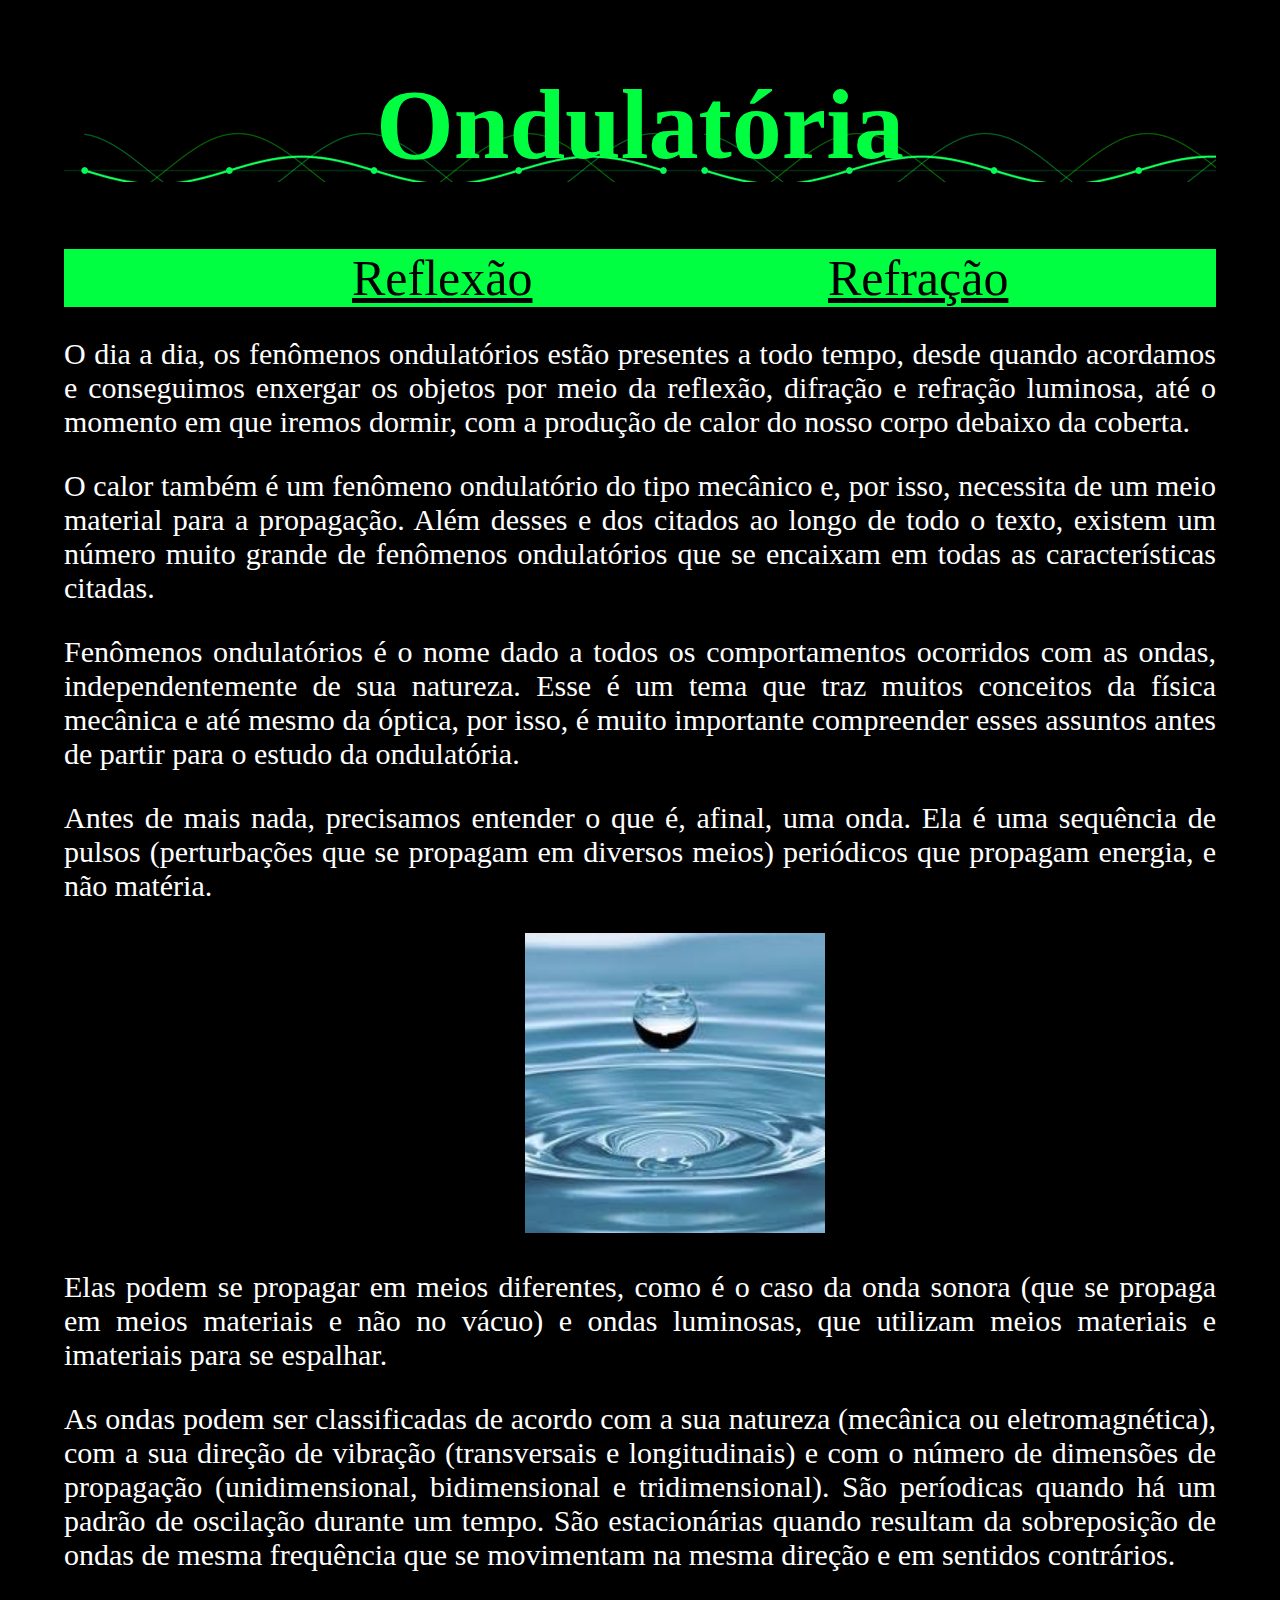
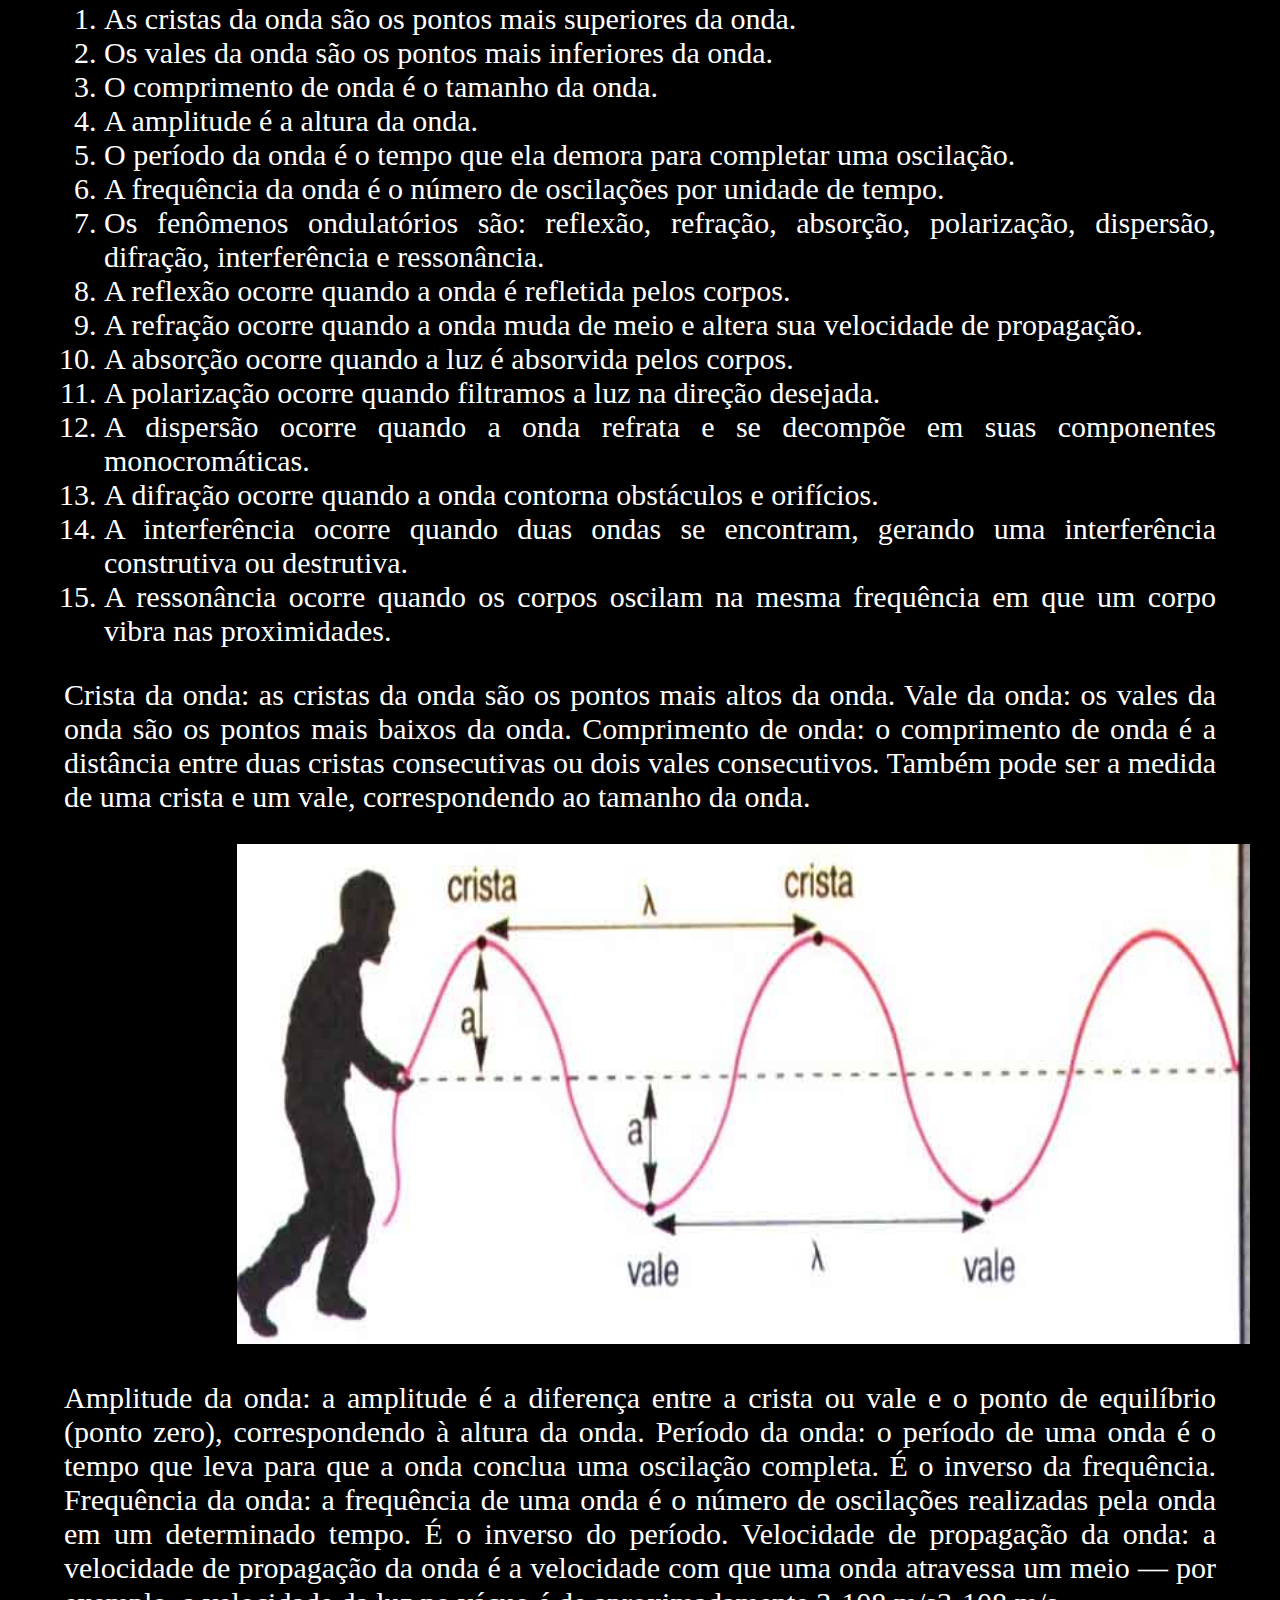
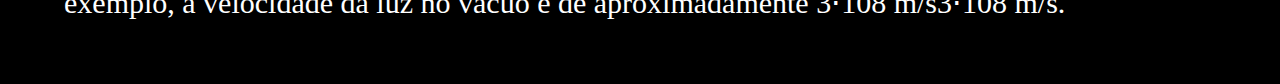
<file: index.html>
<!DOCTYPE html>
<html>
<head>
<link rel="stylesheet" href="css.css">
</head>

<body>
    <h1>Ondulatória</h1>
    <header>
        <a class="b" href="Reflexao.html">Reflexão</a>
        <a class="a" href="Refracao.html">Refração</a>
            <title>Ondulatoria</title>
    </header>
    <main>
        
<p> O dia a dia, os fenômenos ondulatórios estão presentes a todo tempo, desde quando acordamos e conseguimos enxergar os objetos por meio da reflexão, difração e refração luminosa, até o momento em que iremos dormir, com a produção de calor do nosso corpo debaixo da coberta.</p>

<p>O calor também é um fenômeno ondulatório do tipo mecânico e, por isso, necessita de um meio material para a propagação. Além desses e dos citados ao longo de todo o texto, existem um número muito grande de fenômenos ondulatórios que se encaixam em todas as características citadas.</p>

<p>Fenômenos ondulatórios é o nome dado a todos os comportamentos ocorridos com as ondas, independentemente de sua natureza. Esse é um tema que traz muitos conceitos da física mecânica e até mesmo da óptica, por isso, é muito importante compreender esses assuntos antes de partir para o estudo da ondulatória.</p>
Antes de mais nada, precisamos entender o que é, afinal, uma onda. Ela é uma sequência de pulsos (perturbações que se propagam em diversos meios) periódicos que propagam energia, e não matéria.</p>
<img class="img1o" src="o1.jpg" alt="crista" title="FIGURA1" />
<p>Elas podem se propagar em meios diferentes, como é o caso da onda sonora (que se propaga em meios materiais e não no vácuo) e ondas luminosas, que utilizam meios materiais e imateriais para se espalhar.</p>
As ondas podem ser classificadas de acordo com a sua natureza (mecânica ou eletromagnética), com a sua direção de vibração (transversais e longitudinais) e com o número de dimensões de propagação (unidimensional, bidimensional e tridimensional).
São períodicas quando há um padrão de oscilação durante um tempo.
São estacionárias quando resultam da sobreposição de ondas de mesma frequência que se movimentam na mesma direção e em sentidos contrários.
<ol>
<li>As cristas da onda são os pontos mais superiores da onda.</li>
<li>Os vales da onda são os pontos mais inferiores da onda.</li>
<li>O comprimento de onda é o tamanho da onda.</li>
<li>A amplitude é a altura da onda.</li>
<li>O período da onda é o tempo que ela demora para completar uma oscilação.</li>
<li>A frequência da onda é o número de oscilações por unidade de tempo.</li>
<li>Os fenômenos ondulatórios são: reflexão, refração, absorção, polarização, dispersão, difração, interferência e ressonância.</li>
<li>A reflexão ocorre quando a onda é refletida pelos corpos.</li>
<li>A refração ocorre quando a onda muda de meio e altera sua velocidade de propagação.</li>
<li>A absorção ocorre quando a luz é absorvida pelos corpos.</li>
<li>A polarização ocorre quando filtramos a luz na direção desejada.</li>
<li>A dispersão ocorre quando a onda refrata e se decompõe em suas componentes monocromáticas.  </li>
<li>A difração ocorre quando a onda contorna obstáculos e orifícios.</li>
<li>A interferência ocorre quando duas ondas se encontram, gerando uma interferência construtiva ou destrutiva.</li>
<li>A ressonância ocorre quando os corpos oscilam na mesma frequência em que um corpo vibra nas proximidades.</li>
</ol>
<p>Crista da onda: as cristas da onda são os pontos mais altos da onda.
Vale da onda: os vales da onda são os pontos mais baixos da onda.
Comprimento de onda: o comprimento de onda é a distância entre duas cristas consecutivas ou dois vales consecutivos. Também pode ser a medida de uma crista e um vale, correspondendo ao tamanho da onda.</p>
<img class="img2o" src="2o.jpg" alt="crista" title="FIGURA1" />

<p>Amplitude da onda: a amplitude é a diferença entre a crista ou vale e o ponto de equilíbrio (ponto zero), correspondendo à altura da onda.
Período da onda: o período de uma onda é o tempo que leva para que a onda conclua uma oscilação completa. É o inverso da frequência.
Frequência da onda: a frequência de uma onda é o número de oscilações realizadas pela onda em um determinado tempo. É o inverso do período.
Velocidade de propagação da onda: a velocidade de propagação da onda é a velocidade com que uma onda atravessa um meio — por exemplo, a velocidade da luz no vácuo é de aproximadamente 3⋅108 m/s3⋅108 m/s.</p>


</main>
</body>
</html>
</file>
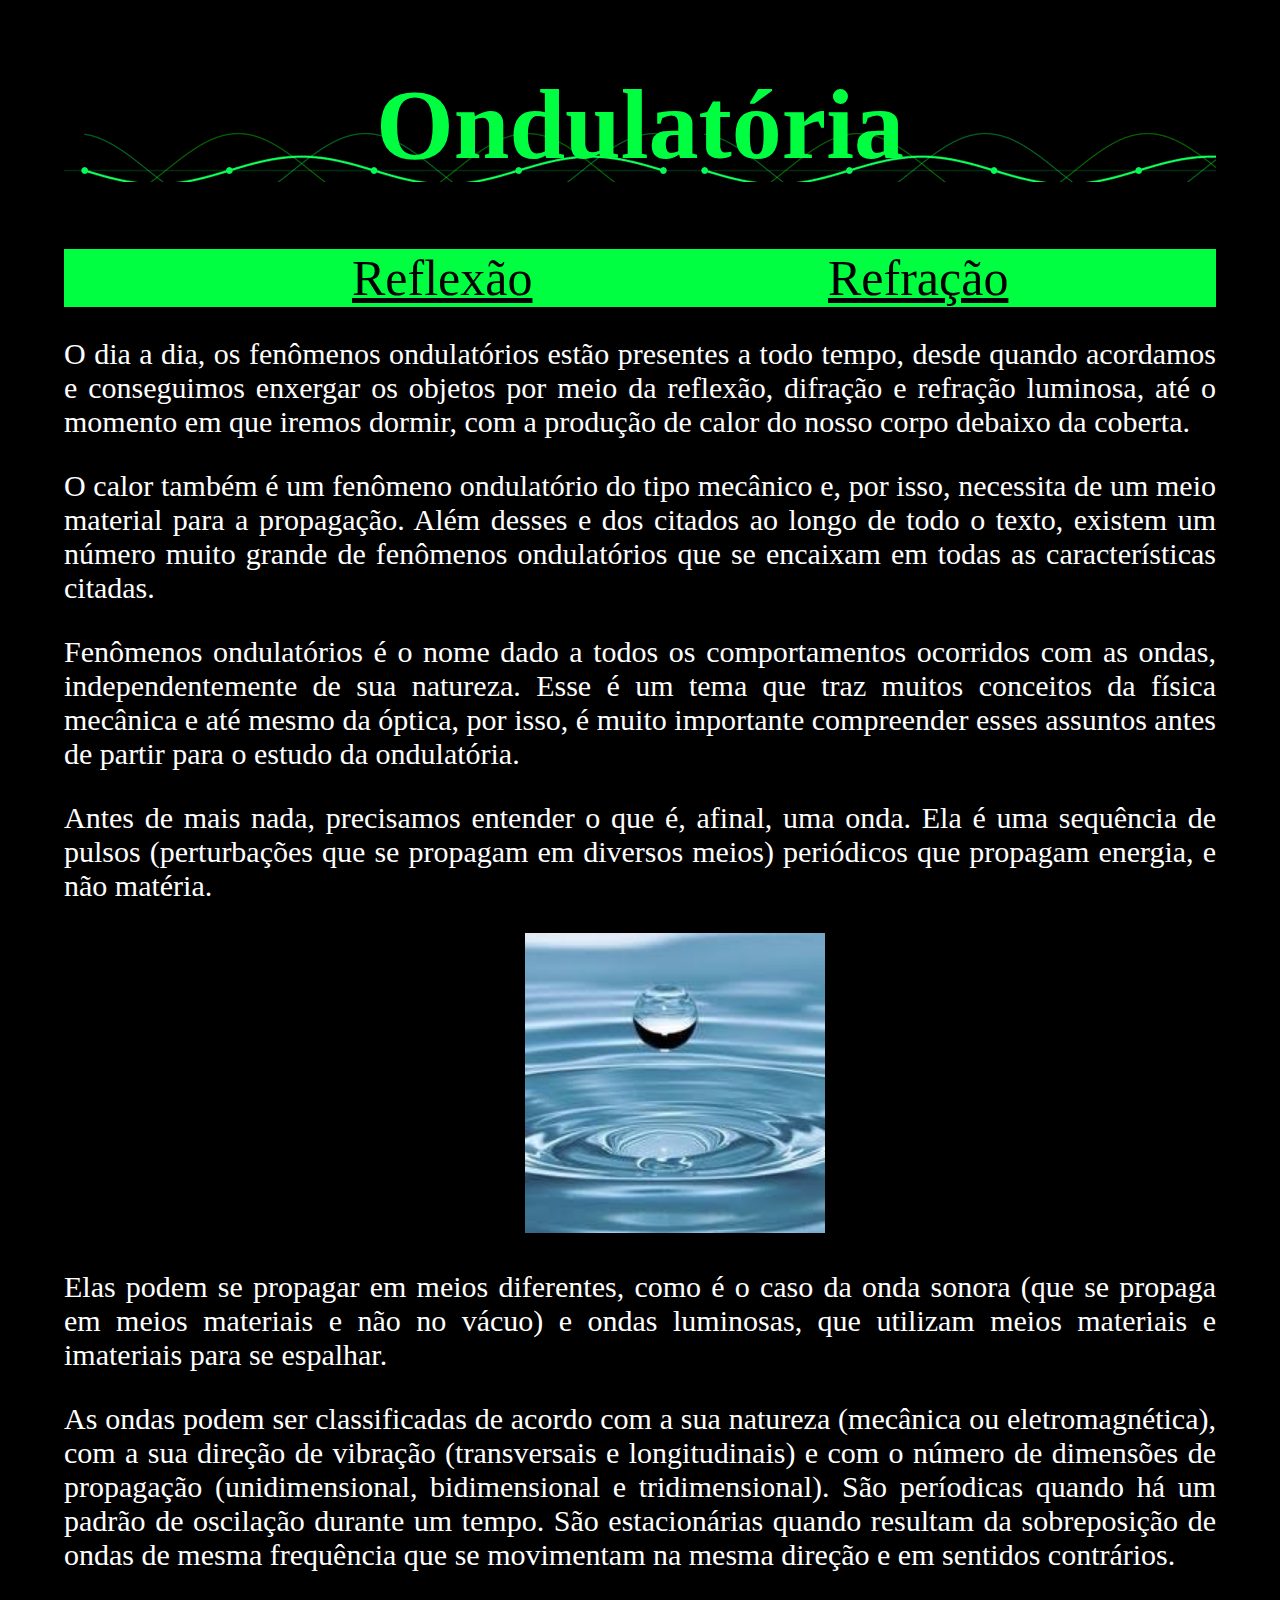
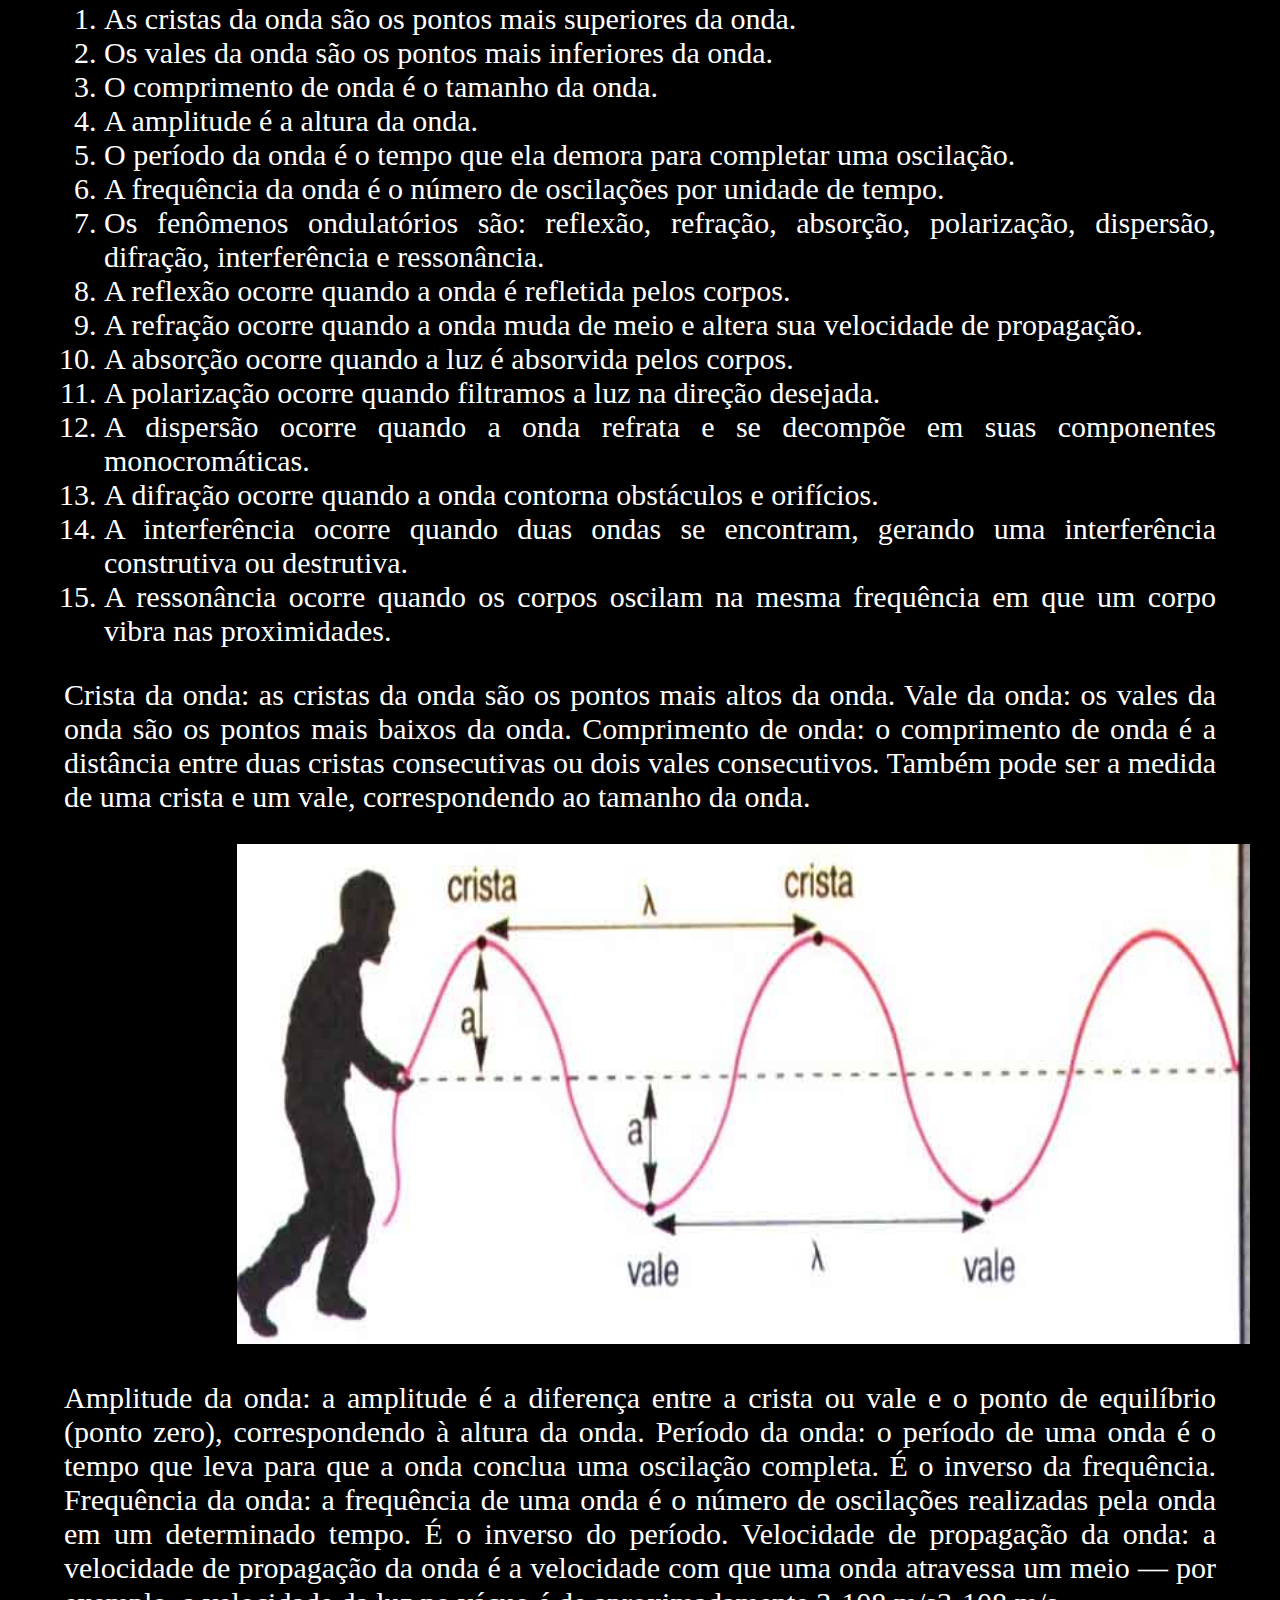
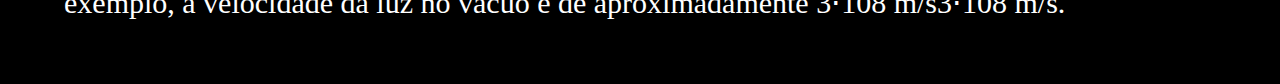
<file: Index.html>
<!DOCTYPE html>
<html>
<head>
<link rel="stylesheet" href="css.css">
</head>

<body>
    <h1>Ondulatória</h1>
    <header>
        <a class="b" href="file:///C:/Users/Isa/Desktop/Fisica--main/Reflexao ">Reflexão</a>
        <a class="a" href="file:///C:/Users/Isa/Desktop/Fisica--main/refracao.html">Refração</a>
            <title>Ondulatoria</title>
    </header>
    <main>
        
<p> O dia a dia, os fenômenos ondulatórios estão presentes a todo tempo, desde quando acordamos e conseguimos enxergar os objetos por meio da reflexão, difração e refração luminosa, até o momento em que iremos dormir, com a produção de calor do nosso corpo debaixo da coberta.</p>

<p>O calor também é um fenômeno ondulatório do tipo mecânico e, por isso, necessita de um meio material para a propagação. Além desses e dos citados ao longo de todo o texto, existem um número muito grande de fenômenos ondulatórios que se encaixam em todas as características citadas.</p>

<p>Fenômenos ondulatórios é o nome dado a todos os comportamentos ocorridos com as ondas, independentemente de sua natureza. Esse é um tema que traz muitos conceitos da física mecânica e até mesmo da óptica, por isso, é muito importante compreender esses assuntos antes de partir para o estudo da ondulatória.</p>
Antes de mais nada, precisamos entender o que é, afinal, uma onda. Ela é uma sequência de pulsos (perturbações que se propagam em diversos meios) periódicos que propagam energia, e não matéria.</p>
<img class="img1o" src="o1.jpg" alt="crista" title="FIGURA1" />
<p>Elas podem se propagar em meios diferentes, como é o caso da onda sonora (que se propaga em meios materiais e não no vácuo) e ondas luminosas, que utilizam meios materiais e imateriais para se espalhar.</p>
As ondas podem ser classificadas de acordo com a sua natureza (mecânica ou eletromagnética), com a sua direção de vibração (transversais e longitudinais) e com o número de dimensões de propagação (unidimensional, bidimensional e tridimensional).
São períodicas quando há um padrão de oscilação durante um tempo.
São estacionárias quando resultam da sobreposição de ondas de mesma frequência que se movimentam na mesma direção e em sentidos contrários.
<ol>
<li>As cristas da onda são os pontos mais superiores da onda.</li>
<li>Os vales da onda são os pontos mais inferiores da onda.</li>
<li>O comprimento de onda é o tamanho da onda.</li>
<li>A amplitude é a altura da onda.</li>
<li>O período da onda é o tempo que ela demora para completar uma oscilação.</li>
<li>A frequência da onda é o número de oscilações por unidade de tempo.</li>
<li>Os fenômenos ondulatórios são: reflexão, refração, absorção, polarização, dispersão, difração, interferência e ressonância.</li>
<li>A reflexão ocorre quando a onda é refletida pelos corpos.</li>
<li>A refração ocorre quando a onda muda de meio e altera sua velocidade de propagação.</li>
<li>A absorção ocorre quando a luz é absorvida pelos corpos.</li>
<li>A polarização ocorre quando filtramos a luz na direção desejada.</li>
<li>A dispersão ocorre quando a onda refrata e se decompõe em suas componentes monocromáticas.  </li>
<li>A difração ocorre quando a onda contorna obstáculos e orifícios.</li>
<li>A interferência ocorre quando duas ondas se encontram, gerando uma interferência construtiva ou destrutiva.</li>
<li>A ressonância ocorre quando os corpos oscilam na mesma frequência em que um corpo vibra nas proximidades.</li>
</ol>
<p>Crista da onda: as cristas da onda são os pontos mais altos da onda.
Vale da onda: os vales da onda são os pontos mais baixos da onda.
Comprimento de onda: o comprimento de onda é a distância entre duas cristas consecutivas ou dois vales consecutivos. Também pode ser a medida de uma crista e um vale, correspondendo ao tamanho da onda.</p>
<img class="img2o" src="2o.jpg" alt="crista" title="FIGURA1" />

<p>Amplitude da onda: a amplitude é a diferença entre a crista ou vale e o ponto de equilíbrio (ponto zero), correspondendo à altura da onda.
Período da onda: o período de uma onda é o tempo que leva para que a onda conclua uma oscilação completa. É o inverso da frequência.
Frequência da onda: a frequência de uma onda é o número de oscilações realizadas pela onda em um determinado tempo. É o inverso do período.
Velocidade de propagação da onda: a velocidade de propagação da onda é a velocidade com que uma onda atravessa um meio — por exemplo, a velocidade da luz no vácuo é de aproximadamente 3⋅108 m/s3⋅108 m/s.</p>


</main>
</body>
</html>
</file>
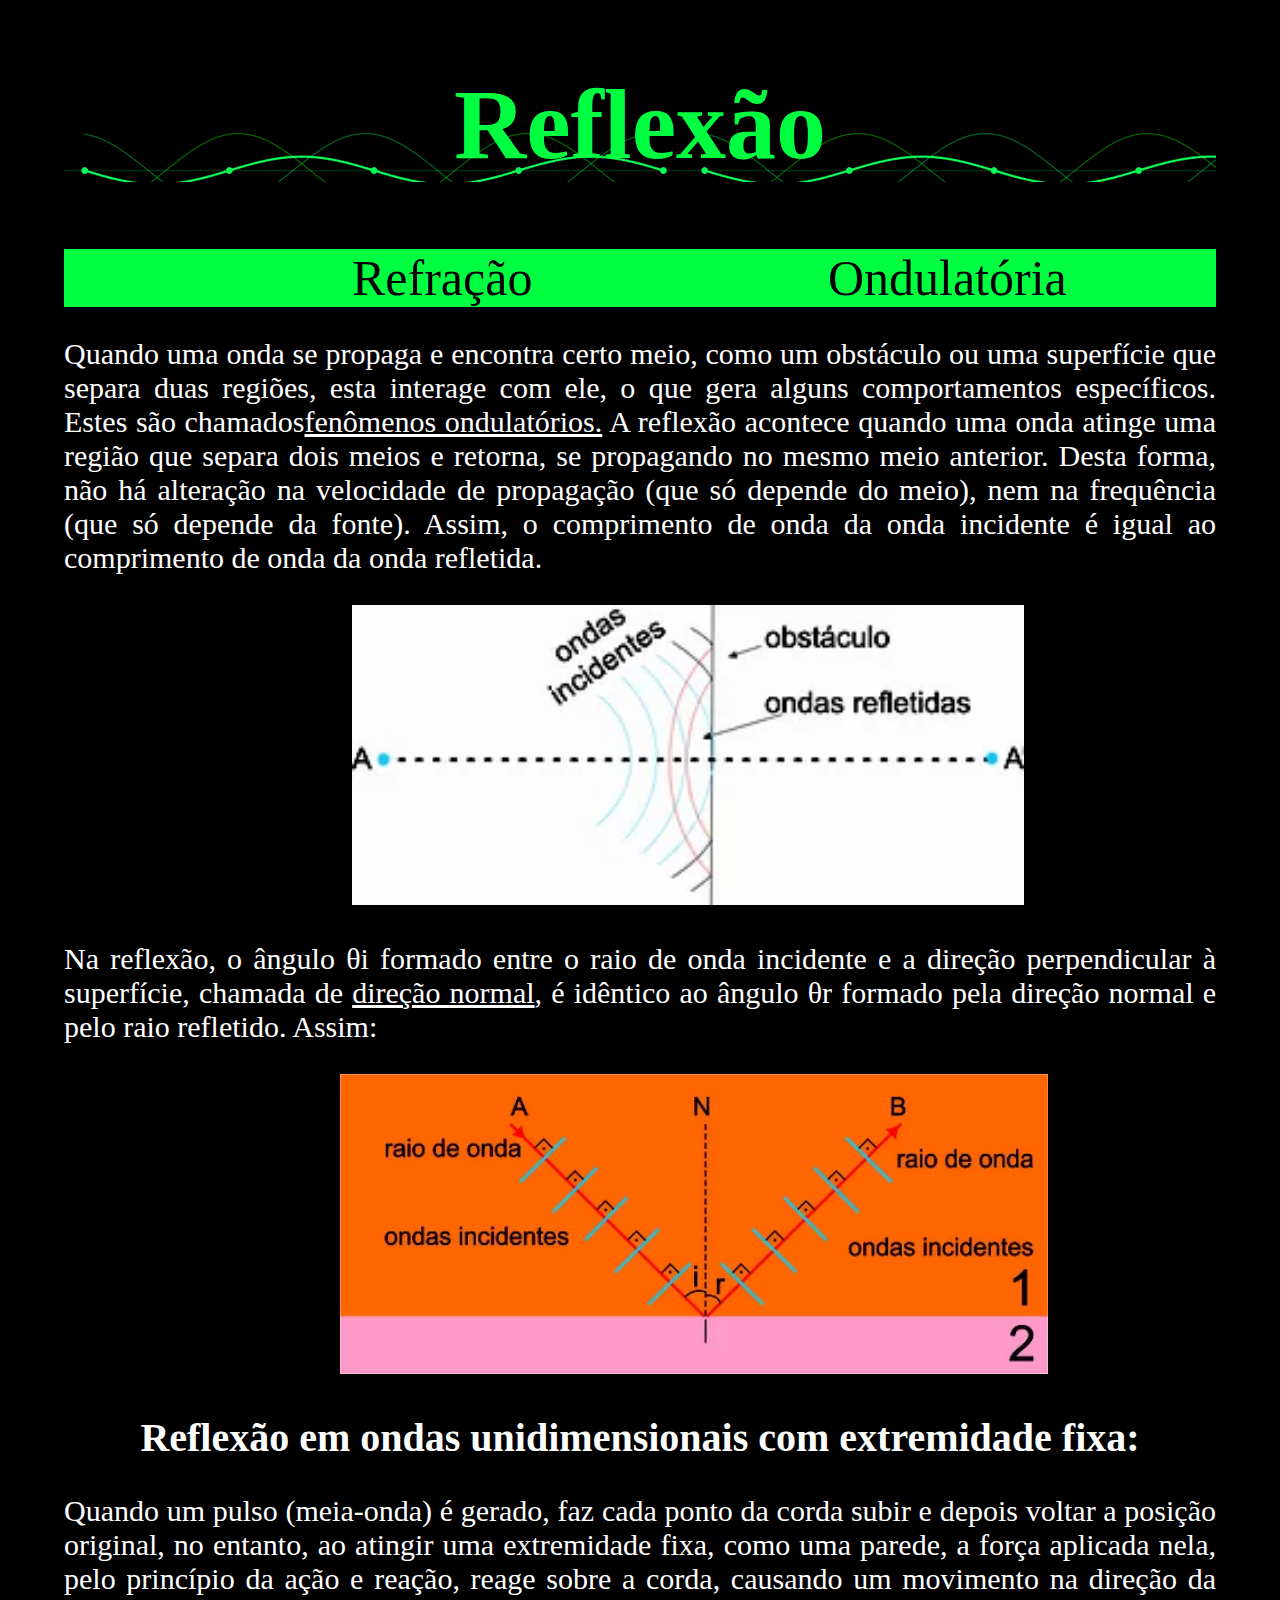
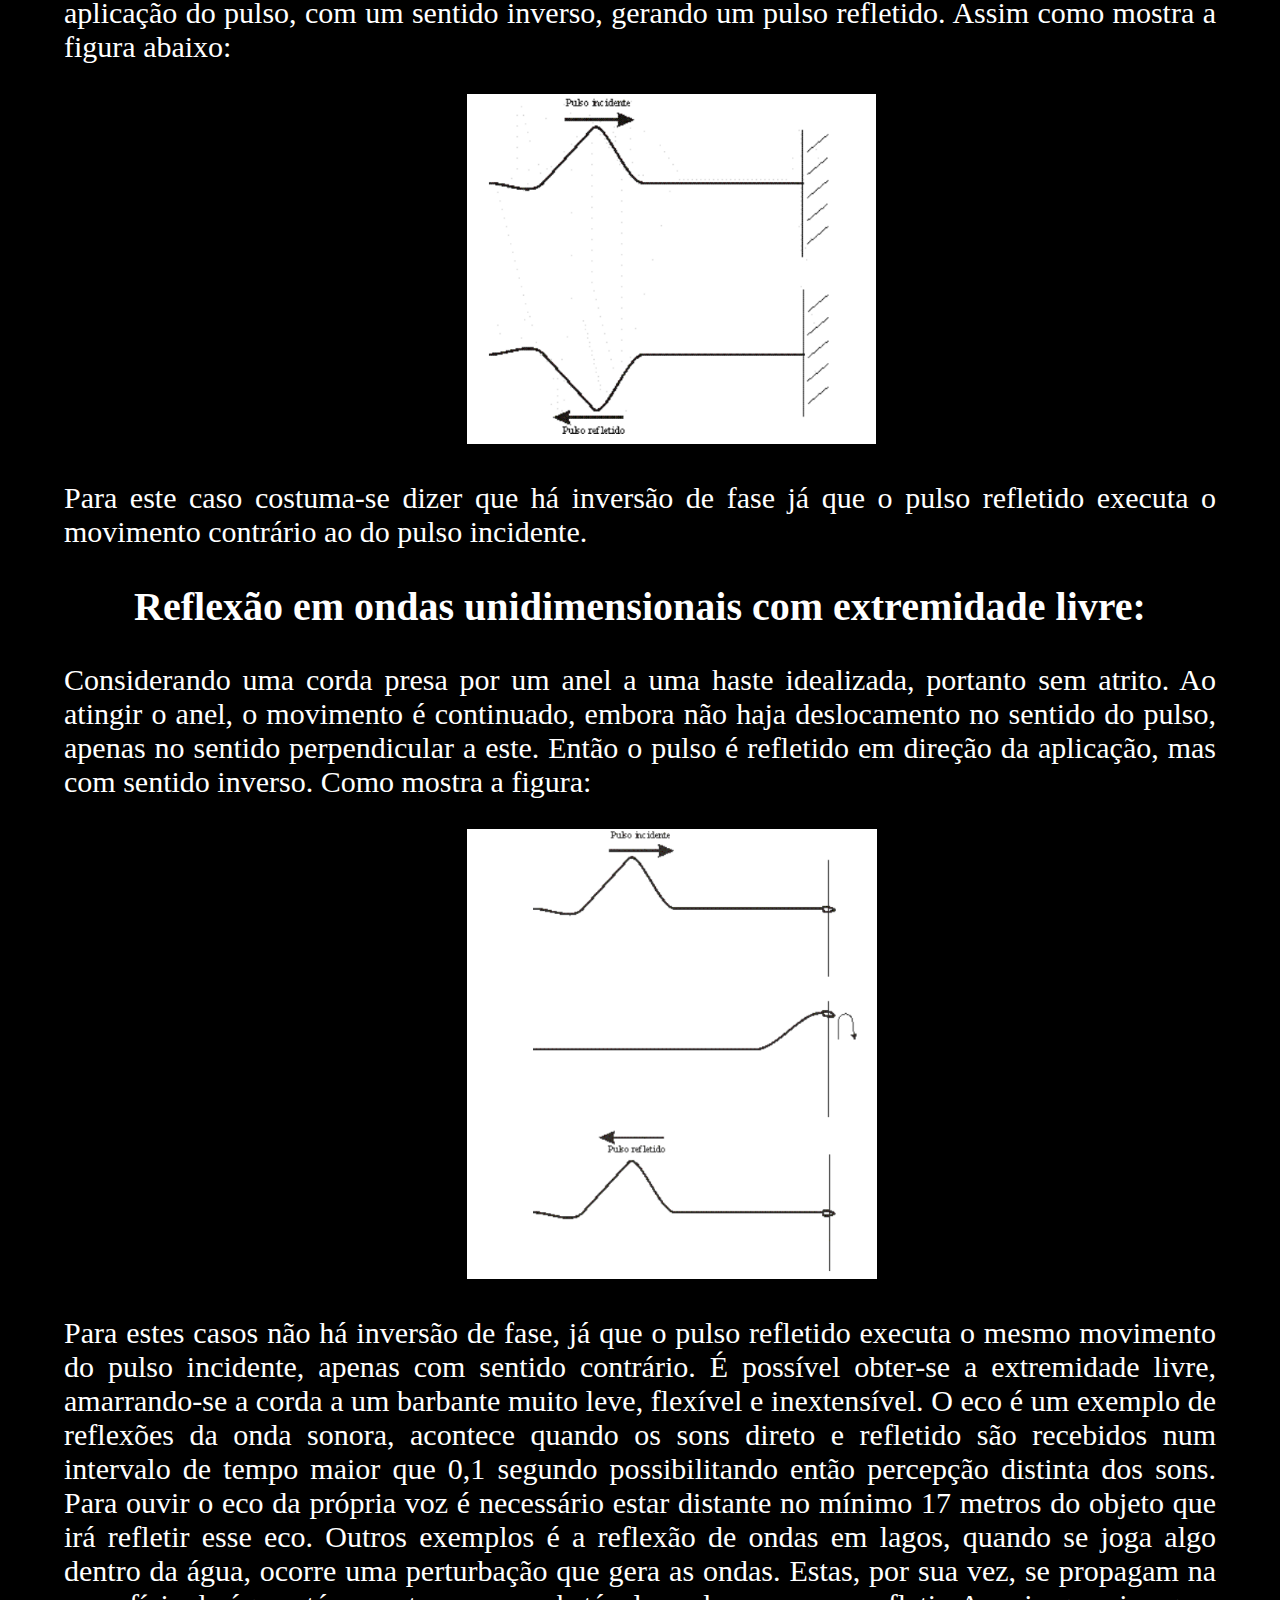
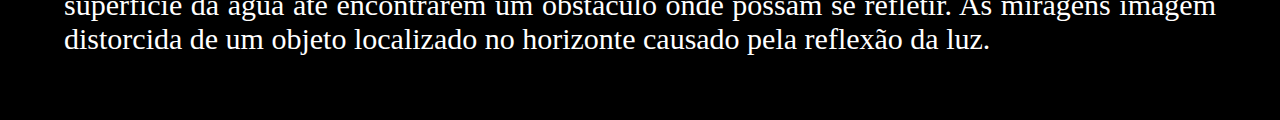
<file: Reflexao.html>
<!DOCTYPE html>
<html>
<head>
<link rel="stylesheet" href="css2.css">
<meta charset="UTF-8"/>
<title>Reflexão</title>
</head>
<body>
    <!DOCTYPE html>
    <html>
    <head>
    <link rel="stylesheet" href="css.css">
    </head>
    
    <body>
 <h1>Reflexão</h1>
 <header>
    <a class="b"Refracao.html">Refração</a>
    <a class="a"index.html>Ondulatória</a>
        <title>Ondulatória</title>
</header>
<main>
<p>Quando uma onda se propaga e encontra certo meio, como um obstáculo ou uma superfície que separa duas regiões, esta interage com ele, o que gera alguns comportamentos específicos. Estes são chamados<u>fenômenos ondulatórios.</u> A reflexão acontece quando uma onda atinge uma região que separa dois meios e retorna, se propagando no mesmo meio anterior. Desta forma, não há alteração na velocidade de propagação (que só depende do meio), nem na frequência (que só depende da fonte). Assim, o comprimento de onda da onda incidente é igual ao comprimento de onda da onda refletida.</p>
<img class="img1x" src="x1.webp" alt="imagem reflexão" title="FIGURA1" />  
<p>Na reflexão, o ângulo θi formado entre o raio de onda incidente e a direção perpendicular à superfície, chamada de <u>direção normal</u>, é idêntico ao ângulo θr formado pela direção normal e pelo raio refletido. Assim:</p>   
<img class="img2x" src="x2.webp" alt="IMAGEM ONDAS" title="figura2"  />
<h2>Reflexão em ondas unidimensionais com extremidade fixa:</h2>
<p>Quando um pulso (meia-onda) é gerado, faz cada ponto da corda subir e depois voltar a posição original, no entanto, ao atingir uma extremidade fixa, como uma parede, a força aplicada nela, pelo princípio da ação e reação, reage sobre a corda, causando um movimento na direção da aplicação do pulso, com um sentido inverso, gerando um pulso refletido. Assim como mostra a figura abaixo:</p>
<img class="img3x" src="x3.png" alt="fig3" title="fig3" />
<p>Para este caso costuma-se dizer que há inversão de fase já que o pulso refletido executa o movimento contrário ao do pulso incidente.</p>
<h2>Reflexão em ondas unidimensionais com extremidade livre:</h2>
<p>Considerando uma corda presa por um anel a uma haste idealizada, portanto sem atrito.      Ao atingir o anel, o movimento é continuado, embora não haja deslocamento no sentido do pulso, apenas no sentido perpendicular a este. Então o pulso é refletido em direção da aplicação, mas com sentido inverso. Como mostra a figura:</p>
<img class="img4x" src="x4.png" alt="fig4" title="fig4" />
<p>Para estes casos não há inversão de fase, já que o pulso refletido executa o mesmo movimento do pulso incidente, apenas com sentido contrário.      É possível obter-se a extremidade livre, amarrando-se a corda a um barbante muito leve, flexível e inextensível.       O eco é um exemplo de reflexões da onda sonora, acontece quando os sons direto e refletido são recebidos num intervalo de tempo maior que 0,1 segundo possibilitando então percepção distinta dos sons. Para ouvir o eco da própria voz é necessário estar distante no mínimo 17 metros do objeto que irá refletir esse eco.       Outros exemplos é a reflexão de ondas em lagos, quando se joga algo dentro da água, ocorre uma perturbação que gera as ondas. Estas, por sua vez, se propagam na superfície da água até encontrarem um obstáculo onde possam se refletir. As miragens imagem distorcida de um objeto localizado no horizonte causado pela reflexão da luz.</p>
    
    
    </main>
    </body>
    </html>
</file>
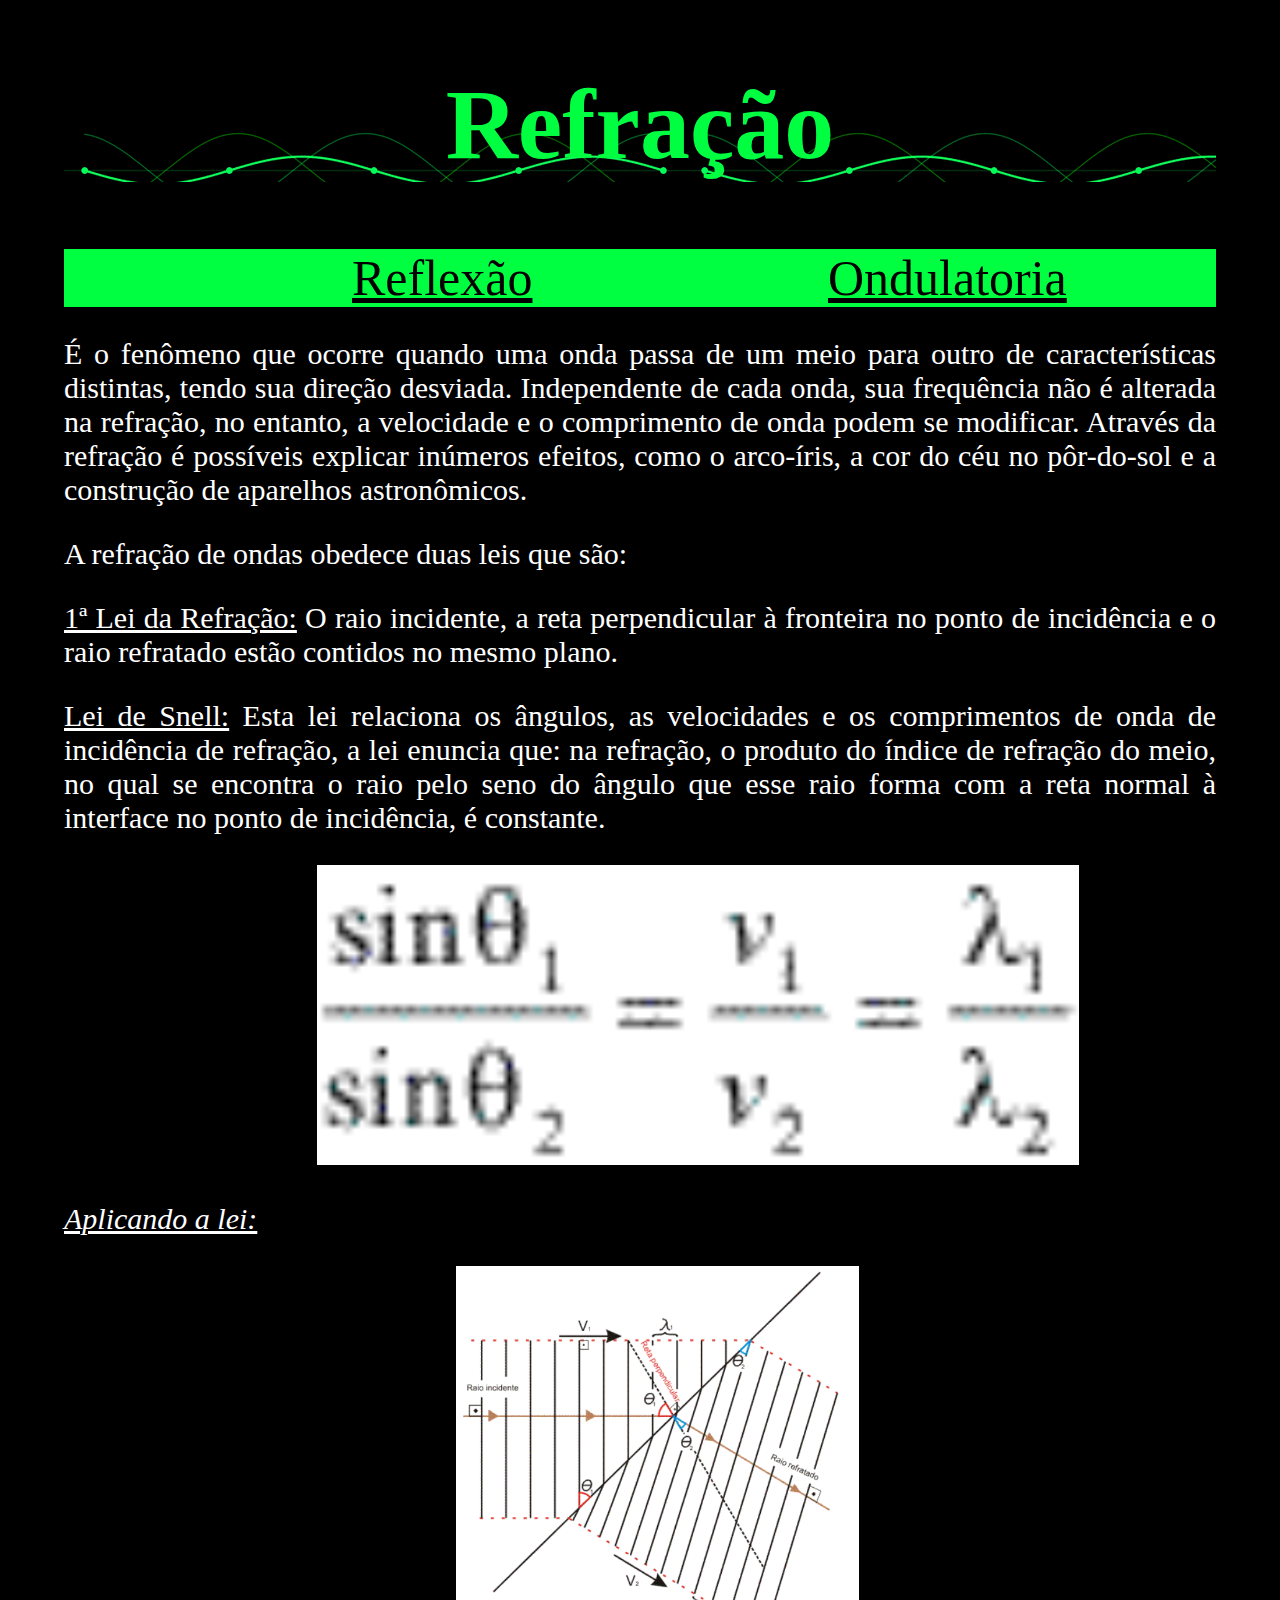
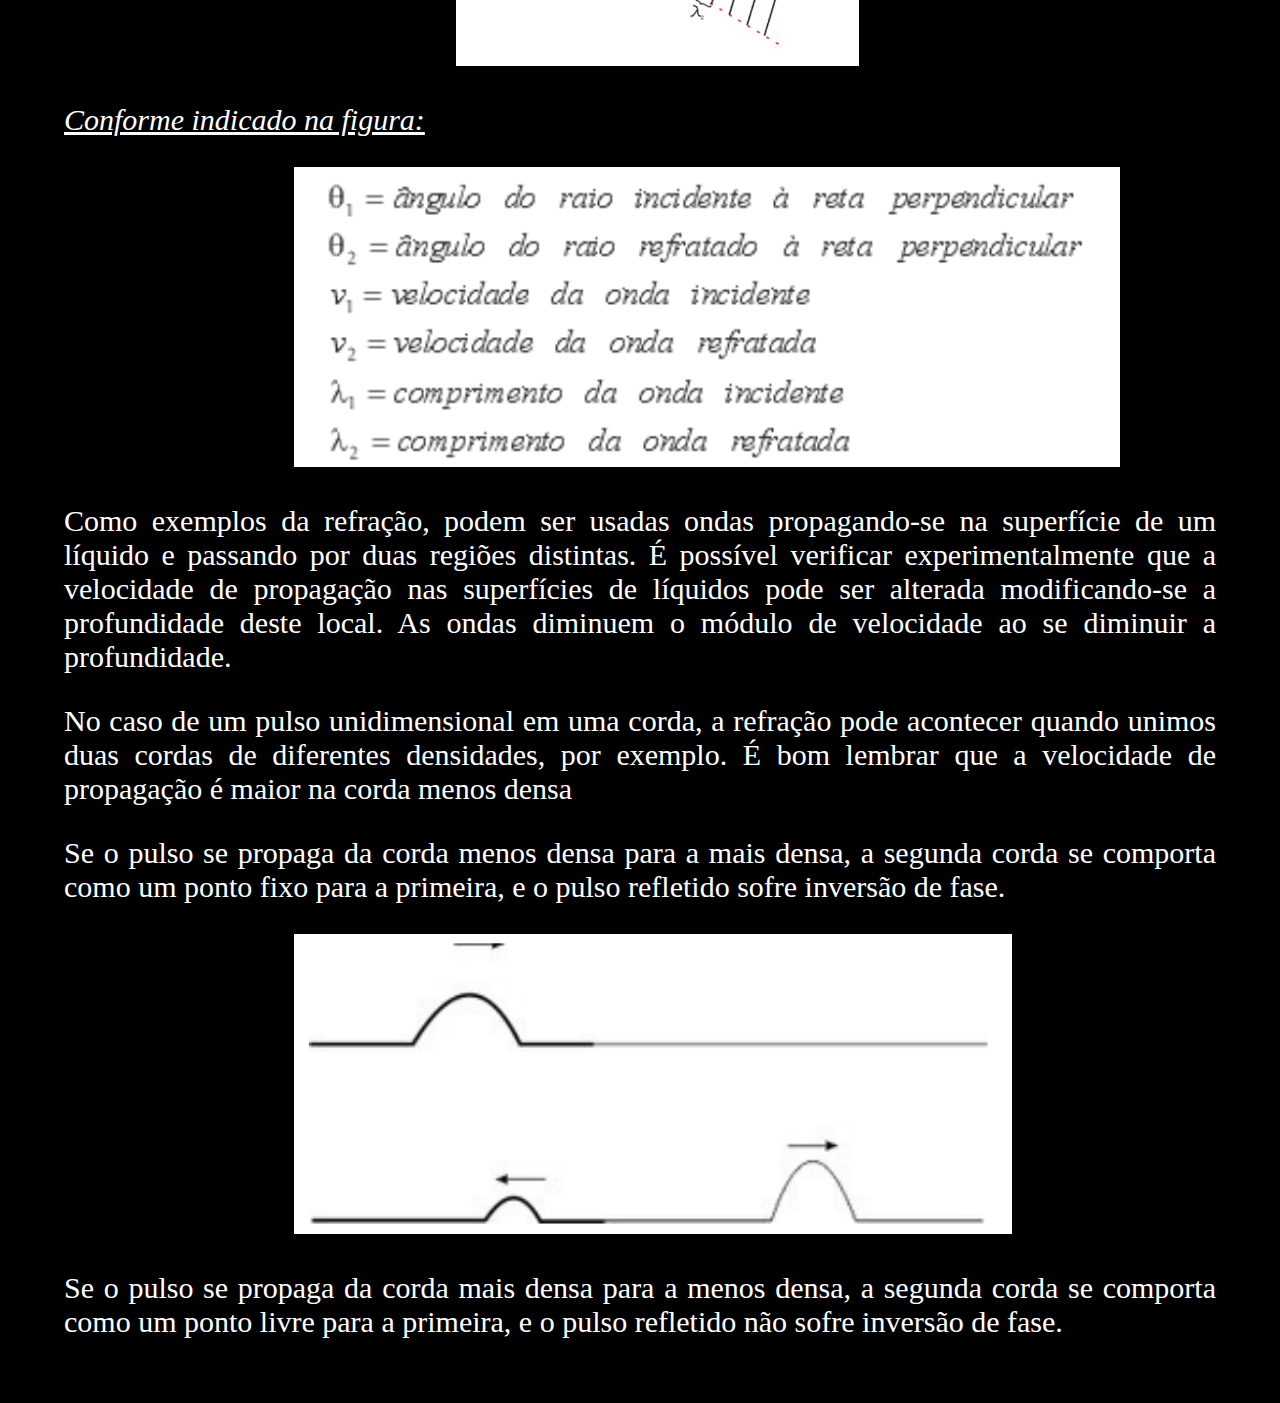
<file: Refracao.html>
<!DOCTYPE html>
<html>
<head>
<link rel="stylesheet" href="css3.css">
</head>

<body>
    <h1>Refração</h1> 
    <header>
        <a class="b" href="Reflexao.html ">Reflexão</a>
        <a class="a" href="index.html">Ondulatoria</a>
            <title>Refração</title>
    </header>
    <main>
<p>É o fenômeno que ocorre quando uma onda passa de um meio para outro de características distintas, tendo sua direção desviada. Independente de cada onda, sua frequência não é alterada na refração, no entanto, a velocidade e o comprimento de onda podem se modificar. 
Através da refração é possíveis explicar inúmeros efeitos, como o arco-íris, a cor do céu no pôr-do-sol e a construção de aparelhos astronômicos.</p> 

<p>A refração de ondas obedece duas leis que são:</p> 

<p><u>1ª Lei da Refração:</u> O raio incidente, a reta perpendicular à fronteira no ponto de incidência e o raio refratado estão contidos no mesmo plano.</p>  

<p><u>Lei de Snell:</u> Esta lei relaciona os ângulos, as velocidades e os comprimentos de onda de incidência de refração, a lei enuncia que: na refração, o produto do índice de refração do meio, no qual se encontra o raio pelo seno do ângulo que esse raio forma com a reta normal à interface no ponto de incidência, é constante.</p>  
<img class="img1c" src="c1.png" alt="fun" title="FIGURA1" />
<p><u><i>Aplicando a lei:</i></u></p> 
<img class="img2c" src="c2.png" alt="esq" title="FIGURA2" />
<p><u><i>Conforme indicado na figura:</i></u></p>
<img class="img3c" src="c3.png" alt="tab" title="FIGURA3" />  
<p>Como exemplos da refração, podem ser usadas ondas propagando-se na superfície de um líquido e passando por duas regiões distintas. É possível verificar experimentalmente que a velocidade de propagação nas superfícies de líquidos pode ser alterada modificando-se a profundidade deste local. As ondas diminuem o módulo de velocidade ao se diminuir a profundidade.</p>
<p>No caso de um pulso unidimensional em uma corda, a refração pode acontecer quando unimos duas cordas de diferentes densidades, por exemplo. É bom lembrar que a velocidade de propagação é maior na corda menos densa</p> 
<p>Se o pulso se propaga da corda menos densa para a mais densa, a segunda corda se comporta como um ponto fixo para a primeira, e o pulso refletido sofre inversão de fase. </p>
<img class="img4c" src="c4.png" alt="esq2" title="FIGURA4" />  
<p>Se o pulso se propaga da corda mais densa para a menos densa, a segunda corda se comporta como um ponto livre para a primeira, e o pulso refletido não sofre inversão de fase. </p>
</main>
</body>
</html>
</file>
<file: css.css>
header{    
background-color:rgb(0, 255, 64)   
}
h1{
font-size: 100px;
text-align: center;
color: rgb(0, 255, 64);
background-image: url("nice.gif");
}
h2{
font-size: 40px;
text-align: center;
}
body{
margin: 5%;
font-size: 30px;
text-align: justify;
background-color: black;
color: rgb(255, 255, 255);
}
.a{
font-size: 50px;
color: rgb(0, 0, 0);
text-align: center;    
}
.b{
margin: 25%;
font-size: 50px;
color: rgb(0, 0, 0);
text-align: center;
}
.img2o {
height: 500px;
margin-left: 15%;
}
.img1o {
height: 300px;
margin-left: 40%;
}
</file>
<file: css2.css>
header{
    background-color:rgb(0, 255, 64)   
}
h1{
font-size: 100px;
text-align: center;
color: rgb(0, 255, 64);
background-image: url("nice.gif");
}
h2{
font-size: 40px;
text-align: center;
}
body{
margin: 5%;
font-size: 30px;
text-align: justify;
background-color: black;
color: rgb(255, 255, 255);
}
.a{
font-size: 50px;
color: rgb(0, 0, 0);
text-align: center;   
}
.b{
 margin: 25%;
font-size: 50px;
color: rgb(0, 0, 0);
text-align: center;
}
.img1o {
height: 500px;
margin-left: 15%;
}
.img1x {
height: 300px;
margin-left: 25%;
}   
.img2x {
height: 300px;
margin-left: 24%;
}   
.img3x {
height: 350px;
margin-left: 35%;
}   
.img4x {
height: 450px;
margin-left: 35%;
}
</file>
<file: css3.css>
header{
    background-color:rgb(0, 255, 64)
    
}



h1{
font-size: 100px;
text-align: center;
color: rgb(0, 255, 64);
background-image: url("nice.gif");
}

h2{
font-size: 40px;
text-align: center;
}

body{
margin: 5%;
font-size: 30px;
text-align: justify;
background-color: black;
color: rgb(255, 255, 255);


}

.a{
    font-size: 50px;
color: rgb(0, 0, 0);
text-align: center;
    
}
.b{
    margin: 25%;
font-size: 50px;
color: rgb(0, 0, 0);
text-align: center;
}
.img1c {
height: 300px;
margin-left: 22%;
}
.img2c {
height: 400px;
margin-left: 34%;
}
.img3c {
height: 300px;
margin-left: 20%;
}
.img4c {
height: 300px;
margin-left: 20%;
}
</file>
